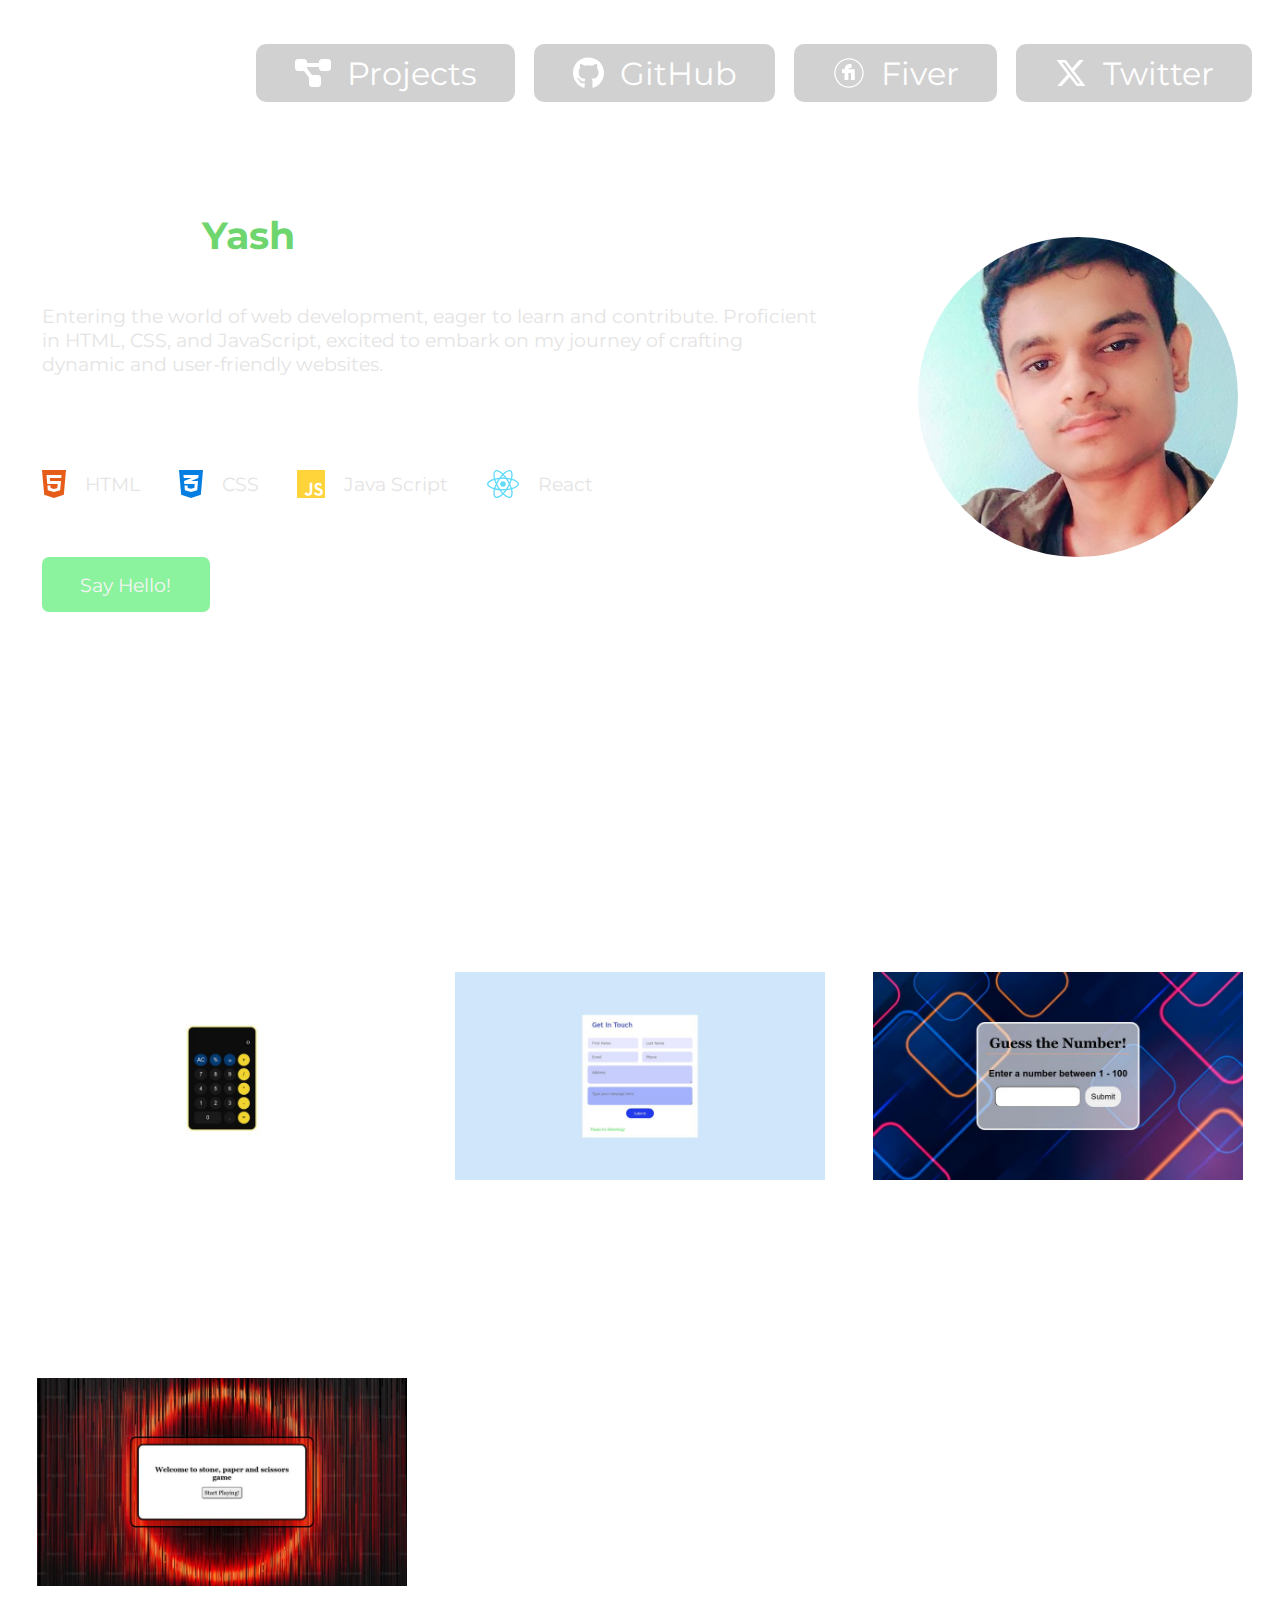
<file: index.html>
<!DOCTYPE html>
<html lang="en">
<head>
    <meta charset="UTF-8">
    <meta name="viewport" content="width=device-width, initial-scale=1.0">
    <title>Yash Adhikari</title>
    <link rel="stylesheet" href="style.css">
</head>
<body id="body">
    <header>
        <nav class="navbar">
                <ul class="navlist" id="openNav">
                   <li><a href= "#project"><svg xmlns="http://www.w3.org/2000/svg" viewBox="0 0 576 512"><!--!Font Awesome Free 6.5.2 by @fontawesome - https://fontawesome.com License - https://fontawesome.com/license/free Copyright 2024 Fonticons, Inc.--><path d="M0 80C0 53.5 21.5 32 48 32h96c26.5 0 48 21.5 48 48V96H384V80c0-26.5 21.5-48 48-48h96c26.5 0 48 21.5 48 48v96c0 26.5-21.5 48-48 48H432c-26.5 0-48-21.5-48-48V160H192v16c0 1.7-.1 3.4-.3 5L272 288h96c26.5 0 48 21.5 48 48v96c0 26.5-21.5 48-48 48H272c-26.5 0-48-21.5-48-48V336c0-1.7 .1-3.4 .3-5L144 224H48c-26.5 0-48-21.5-48-48V80z"/></svg> Projects</a></li>
                    <li><a href="https://github.com/Baburam99" target="_blank"><svg xmlns="http://www.w3.org/2000/svg" viewBox="0 0 496 512"><!--!Font Awesome Free 6.5.2 by @fontawesome - https://fontawesome.com License - https://fontawesome.com/license/free Copyright 2024 Fonticons, Inc.--><path d="M165.9 397.4c0 2-2.3 3.6-5.2 3.6-3.3 .3-5.6-1.3-5.6-3.6 0-2 2.3-3.6 5.2-3.6 3-.3 5.6 1.3 5.6 3.6zm-31.1-4.5c-.7 2 1.3 4.3 4.3 4.9 2.6 1 5.6 0 6.2-2s-1.3-4.3-4.3-5.2c-2.6-.7-5.5 .3-6.2 2.3zm44.2-1.7c-2.9 .7-4.9 2.6-4.6 4.9 .3 2 2.9 3.3 5.9 2.6 2.9-.7 4.9-2.6 4.6-4.6-.3-1.9-3-3.2-5.9-2.9zM244.8 8C106.1 8 0 113.3 0 252c0 110.9 69.8 205.8 169.5 239.2 12.8 2.3 17.3-5.6 17.3-12.1 0-6.2-.3-40.4-.3-61.4 0 0-70 15-84.7-29.8 0 0-11.4-29.1-27.8-36.6 0 0-22.9-15.7 1.6-15.4 0 0 24.9 2 38.6 25.8 21.9 38.6 58.6 27.5 72.9 20.9 2.3-16 8.8-27.1 16-33.7-55.9-6.2-112.3-14.3-112.3-110.5 0-27.5 7.6-41.3 23.6-58.9-2.6-6.5-11.1-33.3 2.6-67.9 20.9-6.5 69 27 69 27 20-5.6 41.5-8.5 62.8-8.5s42.8 2.9 62.8 8.5c0 0 48.1-33.6 69-27 13.7 34.7 5.2 61.4 2.6 67.9 16 17.7 25.8 31.5 25.8 58.9 0 96.5-58.9 104.2-114.8 110.5 9.2 7.9 17 22.9 17 46.4 0 33.7-.3 75.4-.3 83.6 0 6.5 4.6 14.4 17.3 12.1C428.2 457.8 496 362.9 496 252 496 113.3 383.5 8 244.8 8zM97.2 352.9c-1.3 1-1 3.3 .7 5.2 1.6 1.6 3.9 2.3 5.2 1 1.3-1 1-3.3-.7-5.2-1.6-1.6-3.9-2.3-5.2-1zm-10.8-8.1c-.7 1.3 .3 2.9 2.3 3.9 1.6 1 3.6 .7 4.3-.7 .7-1.3-.3-2.9-2.3-3.9-2-.6-3.6-.3-4.3 .7zm32.4 35.6c-1.6 1.3-1 4.3 1.3 6.2 2.3 2.3 5.2 2.6 6.5 1 1.3-1.3 .7-4.3-1.3-6.2-2.2-2.3-5.2-2.6-6.5-1zm-11.4-14.7c-1.6 1-1.6 3.6 0 5.9 1.6 2.3 4.3 3.3 5.6 2.3 1.6-1.3 1.6-3.9 0-6.2-1.4-2.3-4-3.3-5.6-2z"/></svg> GitHub</a></li>
                    <li><a href="https://www.fiverr.com/baburam1221 " target="_blank"><svg xmlns="http://www.w3.org/2000/svg" x="0px" y="0px" viewBox="0 0 50 50">
                        <path d="M 25 2 C 12.309288 2 2 12.309297 2 25 C 2 37.690703 12.309288 48 25 48 C 37.690712 48 48 37.690703 48 25 C 48 12.309297 37.690712 2 25 2 z M 25 4 C 36.609833 4 46 13.390175 46 25 C 46 36.609825 36.609833 46 25 46 C 13.390167 46 4 36.609825 4 25 C 4 13.390175 13.390167 4 25 4 z M 26.5 11 C 21.579 11 18.409109 14.037 18.037109 19 L 14 19 L 14 25 L 18 25 L 18 36 L 24 36 L 24 25 L 28 25 L 28 36 L 34 36 L 34 19 L 24.066406 19 C 24.360406 17.001 25.579 17 26.5 17 L 29.03125 17 L 29.03125 11 L 26.5 11 z"></path>
                        </svg> Fiver</a></li>
                    <li><a href="https://twitter.com/YashAdhika19640" target="_blank"><svg xmlns="http://www.w3.org/2000/svg" viewBox="0 0 512 512"><!--!Font Awesome Free 6.5.2 by @fontawesome - https://fontawesome.com License - https://fontawesome.com/license/free Copyright 2024 Fonticons, Inc.--><path d="M389.2 48h70.6L305.6 224.2 487 464H345L233.7 318.6 106.5 464H35.8L200.7 275.5 26.8 48H172.4L272.9 180.9 389.2 48zM364.4 421.8h39.1L151.1 88h-42L364.4 421.8z"/></svg> Twitter</a></li>
                </ul>
                <div class="links">
                   <button id="open"><svg  xmlns="http://www.w3.org/2000/svg" viewBox="0 0 448 512"><!--!Font Awesome Free 6.5.2 by @fontawesome - https://fontawesome.com License - https://fontawesome.com/license/free Copyright 2024 Fonticons, Inc.--><path d="M0 96C0 78.3 14.3 64 32 64H416c17.7 0 32 14.3 32 32s-14.3 32-32 32H32C14.3 128 0 113.7 0 96zM0 256c0-17.7 14.3-32 32-32H416c17.7 0 32 14.3 32 32s-14.3 32-32 32H32c-17.7 0-32-14.3-32-32zM448 416c0 17.7-14.3 32-32 32H32c-17.7 0-32-14.3-32-32s14.3-32 32-32H416c17.7 0 32 14.3 32 32z"/></svg></button>
                  
                </div>
        </nav>
       
        <ul class="hidden" id="closeNav">
            <button id="close">
                <svg  xmlns="http://www.w3.org/2000/svg" viewBox="0 0 384 512"><!--!Font Awesome Free 6.5.2 by @fontawesome - https://fontawesome.com License - https://fontawesome.com/license/free Copyright 2024 Fonticons, Inc.--><path d="M342.6 150.6c12.5-12.5 12.5-32.8 0-45.3s-32.8-12.5-45.3 0L192 210.7 86.6 105.4c-12.5-12.5-32.8-12.5-45.3 0s-12.5 32.8 0 45.3L146.7 256 41.4 361.4c-12.5 12.5-12.5 32.8 0 45.3s32.8 12.5 45.3 0L192 301.3 297.4 406.6c12.5 12.5 32.8 12.5 45.3 0s12.5-32.8 0-45.3L237.3 256 342.6 150.6z"/></svg>
            </button>
            <li><a href= "#project">Projects</a></li>
            <li><a href="https://github.com/Baburam99" target="_blank">GitHub</a></li>
            <li><a href="https://www.fiverr.com/baburam1221 " target="_blank">Fiver</a></li>
            <li><a href="https://twitter.com/YashAdhika19640" target="_blank">Twitter</a></li>
           
        </ul>
      

    </header>

    <main>
        <section class="container">
            <div class="information">
                <h1>Hi, I am  <span class="high"> Yash</span>.</h1>
                <p>Entering the world of web development, eager to learn and contribute. Proficient in HTML, CSS, and JavaScript, excited to embark on my journey of crafting dynamic and user-friendly websites.</p>
                <h3>Top skills</h3>
                <div class="skill-list">
                    <li> <svg xmlns="http://www.w3.org/2000/svg"  viewBox="0 0 384 512"><!--!Font Awesome Free 6.5.2 by @fontawesome - https://fontawesome.com License - https://fontawesome.com/license/free Copyright 2024 Fonticons, Inc.--><path fill="#E65C19" d="M0 32l34.9 395.8L191.5 480l157.6-52.2L384 32H0zm308.2 127.9H124.4l4.1 49.4h175.6l-13.6 148.4-97.9 27v.3h-1.1l-98.7-27.3-6-75.8h47.7L138 320l53.5 14.5 53.7-14.5 6-62.2H84.3L71.5 112.2h241.1l-4.4 47.7z"/></svg>  HTML</li>
                    <li><svg xmlns="http://www.w3.org/2000/svg"  viewBox="0 0 384 512"><!--!Font Awesome Free 6.5.2 by @fontawesome - https://fontawesome.com License - https://fontawesome.com/license/free Copyright 2024 Fonticons, Inc.--><path fill="#057ee2" d="M0 32l34.9 395.8L192 480l157.1-52.2L384 32H0zm313.1 80l-4.8 47.3L193 208.6l-.3 .1h111.5l-12.8 146.6-98.2 28.7-98.8-29.2-6.4-73.9h48.9l3.2 38.3 52.6 13.3 54.7-15.4 3.7-61.6-166.3-.5v-.1l-.2 .1-3.6-46.3L193.1 162l6.5-2.7H76.7L70.9 112h242.2z"/></svg>CSS </li>
                    <li><svg xmlns="http://www.w3.org/2000/svg" viewBox="0 0 448 512"><!--!Font Awesome Free 6.5.2 by @fontawesome - https://fontawesome.com License - https://fontawesome.com/license/free Copyright 2024 Fonticons, Inc.--><path fill="#FFD43B" d="M0 32v448h448V32H0zm243.8 349.4c0 43.6-25.6 63.5-62.9 63.5-33.7 0-53.2-17.4-63.2-38.5l34.3-20.7c6.6 11.7 12.6 21.6 27.1 21.6 13.8 0 22.6-5.4 22.6-26.5V237.7h42.1v143.7zm99.6 63.5c-39.1 0-64.4-18.6-76.7-43l34.3-19.8c9 14.7 20.8 25.6 41.5 25.6 17.4 0 28.6-8.7 28.6-20.8 0-14.4-11.4-19.5-30.7-28l-10.5-4.5c-30.4-12.9-50.5-29.2-50.5-63.5 0-31.6 24.1-55.6 61.6-55.6 26.8 0 46 9.3 59.8 33.7L368 290c-7.2-12.9-15-18-27.1-18-12.3 0-20.1 7.8-20.1 18 0 12.6 7.8 17.7 25.9 25.6l10.5 4.5c35.8 15.3 55.9 31 55.9 66.2 0 37.8-29.8 58.6-69.7 58.6z"/></svg>Java Script </li>
                    <li><svg xmlns="http://www.w3.org/2000/svg" viewBox="0 0 512 512"><!--!Font Awesome Free 6.5.2 by @fontawesome - https://fontawesome.com License - https://fontawesome.com/license/free Copyright 2024 Fonticons, Inc.--><path fill ="#61dbfb"  d="M418.2 177.2c-5.4-1.8-10.8-3.5-16.2-5.1 .9-3.7 1.7-7.4 2.5-11.1 12.3-59.6 4.2-107.5-23.1-123.3-26.3-15.1-69.2 .6-112.6 38.4-4.3 3.7-8.5 7.6-12.5 11.5-2.7-2.6-5.5-5.2-8.3-7.7-45.5-40.4-91.1-57.4-118.4-41.5-26.2 15.2-34 60.3-23 116.7 1.1 5.6 2.3 11.1 3.7 16.7-6.4 1.8-12.7 3.8-18.6 5.9C38.3 196.2 0 225.4 0 255.6c0 31.2 40.8 62.5 96.3 81.5 4.5 1.5 9 3 13.6 4.3-1.5 6-2.8 11.9-4 18-10.5 55.5-2.3 99.5 23.9 114.6 27 15.6 72.4-.4 116.6-39.1 3.5-3.1 7-6.3 10.5-9.7 4.4 4.3 9 8.4 13.6 12.4 42.8 36.8 85.1 51.7 111.2 36.6 27-15.6 35.8-62.9 24.4-120.5-.9-4.4-1.9-8.9-3-13.5 3.2-.9 6.3-1.9 9.4-2.9 57.7-19.1 99.5-50 99.5-81.7 0-30.3-39.4-59.7-93.8-78.4zM282.9 92.3c37.2-32.4 71.9-45.1 87.7-36 16.9 9.7 23.4 48.9 12.8 100.4-.7 3.4-1.4 6.7-2.3 10-22.2-5-44.7-8.6-67.3-10.6-13-18.6-27.2-36.4-42.6-53.1 3.9-3.7 7.7-7.2 11.7-10.7zM167.2 307.5c5.1 8.7 10.3 17.4 15.8 25.9-15.6-1.7-31.1-4.2-46.4-7.5 4.4-14.4 9.9-29.3 16.3-44.5 4.6 8.8 9.3 17.5 14.3 26.1zm-30.3-120.3c14.4-3.2 29.7-5.8 45.6-7.8-5.3 8.3-10.5 16.8-15.4 25.4-4.9 8.5-9.7 17.2-14.2 26-6.3-14.9-11.6-29.5-16-43.6zm27.4 68.9c6.6-13.8 13.8-27.3 21.4-40.6s15.8-26.2 24.4-38.9c15-1.1 30.3-1.7 45.9-1.7s31 .6 45.9 1.7c8.5 12.6 16.6 25.5 24.3 38.7s14.9 26.7 21.7 40.4c-6.7 13.8-13.9 27.4-21.6 40.8-7.6 13.3-15.7 26.2-24.2 39-14.9 1.1-30.4 1.6-46.1 1.6s-30.9-.5-45.6-1.4c-8.7-12.7-16.9-25.7-24.6-39s-14.8-26.8-21.5-40.6zm180.6 51.2c5.1-8.8 9.9-17.7 14.6-26.7 6.4 14.5 12 29.2 16.9 44.3-15.5 3.5-31.2 6.2-47 8 5.4-8.4 10.5-17 15.5-25.6zm14.4-76.5c-4.7-8.8-9.5-17.6-14.5-26.2-4.9-8.5-10-16.9-15.3-25.2 16.1 2 31.5 4.7 45.9 8-4.6 14.8-10 29.2-16.1 43.4zM256.2 118.3c10.5 11.4 20.4 23.4 29.6 35.8-19.8-.9-39.7-.9-59.5 0 9.8-12.9 19.9-24.9 29.9-35.8zM140.2 57c16.8-9.8 54.1 4.2 93.4 39 2.5 2.2 5 4.6 7.6 7-15.5 16.7-29.8 34.5-42.9 53.1-22.6 2-45 5.5-67.2 10.4-1.3-5.1-2.4-10.3-3.5-15.5-9.4-48.4-3.2-84.9 12.6-94zm-24.5 263.6c-4.2-1.2-8.3-2.5-12.4-3.9-21.3-6.7-45.5-17.3-63-31.2-10.1-7-16.9-17.8-18.8-29.9 0-18.3 31.6-41.7 77.2-57.6 5.7-2 11.5-3.8 17.3-5.5 6.8 21.7 15 43 24.5 63.6-9.6 20.9-17.9 42.5-24.8 64.5zm116.6 98c-16.5 15.1-35.6 27.1-56.4 35.3-11.1 5.3-23.9 5.8-35.3 1.3-15.9-9.2-22.5-44.5-13.5-92 1.1-5.6 2.3-11.2 3.7-16.7 22.4 4.8 45 8.1 67.9 9.8 13.2 18.7 27.7 36.6 43.2 53.4-3.2 3.1-6.4 6.1-9.6 8.9zm24.5-24.3c-10.2-11-20.4-23.2-30.3-36.3 9.6 .4 19.5 .6 29.5 .6 10.3 0 20.4-.2 30.4-.7-9.2 12.7-19.1 24.8-29.6 36.4zm130.7 30c-.9 12.2-6.9 23.6-16.5 31.3-15.9 9.2-49.8-2.8-86.4-34.2-4.2-3.6-8.4-7.5-12.7-11.5 15.3-16.9 29.4-34.8 42.2-53.6 22.9-1.9 45.7-5.4 68.2-10.5 1 4.1 1.9 8.2 2.7 12.2 4.9 21.6 5.7 44.1 2.5 66.3zm18.2-107.5c-2.8 .9-5.6 1.8-8.5 2.6-7-21.8-15.6-43.1-25.5-63.8 9.6-20.4 17.7-41.4 24.5-62.9 5.2 1.5 10.2 3.1 15 4.7 46.6 16 79.3 39.8 79.3 58 0 19.6-34.9 44.9-84.8 61.4zm-149.7-15c25.3 0 45.8-20.5 45.8-45.8s-20.5-45.8-45.8-45.8c-25.3 0-45.8 20.5-45.8 45.8s20.5 45.8 45.8 45.8z"/></svg>React </li>
                </div>
                <div class="indexLinks">
                <a href= "mailto:adhikariyash53@gmail.com" class="greeting">Say Hello!</a>
        </div>
            </div>
            <div class="indexImg">          
                <img src="imgs/baburam .jpg" alt="picture">
       </div>
        </section>
           
        <!-- projects -->

   <section id="project" class="project">
    <div class="projectMain">
        <h1>My Recent Works</h1>
        <div class="projects">
        <div class="projectOne">
            <a href="https://github.com/Baburam99/Calculator" target="_blank"><img src="imgs/calculator.jpg" alt="web calculator"> </a>
            <h2>Web Calculator</h2>
            <p>Html, CSS, and Java Script</p>
        </div>
        <div class="projectTwo">
            <a href="https://github.com/Baburam99/contactForm" target="_blank"><img src="imgs/form.jpg" alt="contact form design"></a>
            <h2>Contact Form</h2>
            <p>Html, CSS, and Java script</p>
        </div>
        <div class="projectThree">
            <a href="https://github.com/Baburam99/Number-guessing-Game" target="_blank"><img src="imgs/number.jpg" alt="number guessing game"></a>
            <h2>Number guessing Game</h2>
            <p>Html, CSS, and Java script </p>
        </div>
        <div class="projectFour">
            <a href="https://github.com/Baburam99/Short-Game-in-Java-Script" target="_blank"><img src="imgs/stonePaperScissor.jpg" alt="stone paper scissor game"></a>
            <h2>Stone Paper Scissor Game</h2>
            <p>Html, CSS, and Java Script</p>
        </div>
    </div>
    </div>
</main>

</section>

    </main>
    <script src="script.js"> </script>
</body>
</html>
</file>
<file: style.css>
@import url('https://fonts.googleapis.com/css2?family=IBM+Plex+Sans:ital,wght@0,100;0,200;0,300;0,400;0,500;0,600;0,700;1,100;1,200;1,300;1,400;1,500;1,600;1,700&family=Lato:ital,wght@0,100;0,300;0,400;0,700;0,900;1,100;1,300;1,400;1,700;1,900&family=Merriweather:ital,wght@0,300;0,400;0,700;0,900;1,300;1,400;1,700;1,900&family=Montserrat:ital,wght@0,100..900;1,100..900&family=Poppins:ital,wght@0,100;0,200;0,300;0,400;0,500;0,600;0,700;0,800;0,900;1,100;1,200;1,300;1,400;1,500;1,600;1,700;1,800;1,900&family=Roboto:wght@400;700&display=swap');

*{
    box-sizing: border-box;
}
body,html{
   
    font-family:Montserrat;
    background-image: url(https://st.depositphotos.com/67903508/58167/i/450/depositphotos_581677164-stock-photo-beautiful-black-blue-striped-pattern.jpg);
    background-position: center;
    background-repeat: no-repeat;
    background-size: cover;
    min-height: 100vh;
    min-height: 100svh;
    scroll-behavior: smooth;
}
.navbar{
    display:flex;
    justify-content: end;
    align-items: center;
    position: sticky;
    padding: 20px;
}
.navlist{
    display:flex;
    gap: 1.2rem;
}
.navlist li{
    list-style: none;
}
.skill-list li svg{
    fill:white;
    height: 2rem;
}
.navlist li a{
    text-decoration: none;
    font-size: clamp(1.3rem, 2.5vw, 2rem); 
    color:white;
    background-color: rgba(40, 36, 36, 0.208);
    padding: 0.3em 1.2em;
    border-radius: 10px;
    display: flex;
  gap: 0.5em;
  justify-content: center;
  align-items: center;
}
.navlist li a svg{
    fill:white;
    height: 2rem;
}
.navlist li a:hover{
    box-shadow: 2px 1px 10px rgb(215, 215, 220);
}



/* navbar */
.container{
    display:flex;
    flex-direction: row;
    justify-content: center;
    align-items: center;
    gap: 6em;
    padding: 1em;
    margin-top: 2em;
}
.high{
    color:rgb(111, 214, 111);
}
.indexImg{
    border-radius: 50%;
    cursor: pointer;
}
.indexImg img{
   height: 20rem;
   width: 20rem;
   object-fit: cover;
    transition: all 0.6s ease;
    border-radius: 50%;
}
.indexImg img:hover{
    border-radius: 10%;
}
.information{
    color:white;
     font-size:clamp(1rem, 2.5vw, 1.2rem);
     display: flex;
     flex-direction: column;
     justify-content: center;
     align-items: start;
 
     
}
.information p{
    width: 60ch;
    color: #e5e4e4
 
}
.skill-list li{
    display: flex;
    gap: 1em;
    justify-content: center;
    align-items: center;
    color:#e5e4e4;
}
.skill-list{
    display: flex;
    gap: 2em;
    justify-content: center;
    align-items: center;
    text-align: center;
}
.indexLinks{
    margin-top: 2em;
    display: flex;
    flex-direction: row;
    gap: 2em;
}
.greeting{
    padding: 0.8em 2em;
    margin-top: 1em;
    border-radius: 7px;
    border:none;
    background-color: rgba(12, 228, 52, 0.479);
    color:whitesmoke;
    font-size: 1em;
    cursor: pointer;
    text-decoration: none;
}
.greeting:hover{
    box-shadow: 1px 1px 10px rgb(6, 24, 228);
}
@media (max-width: 1245px){
    .container{
        gap: 1.5rem;
        transition: all 0.3 s ease;
    }
    .indexImg img{
        height: 15rem;
        width: 15rem;
    }
    .container p{
        width: 50ch;
    }
}
@media (max-width:950px) {
    .container{
        gap: 1rem;
        flex-direction: column-reverse;
       height: max-content;
    }
    .indexImg{
        
       margin-top: 2em;
    
    }
    .information{
        align-items: center;
    }
    .information p{
        text-align: center;
    }
  .indexImg img{
        height: 15rem;
        width: 15rem;
    }
    .skill-list li{
        gap: 0.3em;
    }
    
}
@media (max-width: 530px) {
    .container{
        height: max-content;
    }
    .information p{
        width: 40ch;
        font-size: 0.9rem;
    }
    
}
@media (max-width: 430px){
    .information p{
        width: 30ch;
    }
    .skill-list{
        font-size: 0.7rem;
    }
    .indexLinks{
        display: flex;
        flex-direction: column;
        gap: 0.3rem;
    }
    .navlist{
        gap: 0.5rem;
    }
    .navlist li a{
        
        font-size: 1rem;
    }
}
@media (max-width: 300px){
    .indexImg img{
        height: 10rem;
        width: 10rem;
    }
    .information p{
        font-size: 0.8rem;
    }
    .navlist{
        gap: 0.3rem;
    }
    .navlist li a{
        font-size: 0.8rem;
    }
}

.projectMain{
    display: flex;
    flex-direction: column;
    justify-content: center;
    align-items: center;
    margin-top: 10em;
    margin-bottom: 2em;
}
.projectMain h1{
    color:white;
    font-family: merriweather;
  border-bottom:2px solid white;
  padding: 0.3em;

}
.projects{
    margin-top: 5em;
    display:grid;
    grid-template-columns: repeat(3, auto);
    gap: 3em;
    color:white;
    text-align: center;
    margin-bottom: 5em;
}
.projects img{
    height: 13em;
}
.projects img:hover{
 border: 3px solid yellow;
 box-shadow: 2px 3px 10px rgb(8, 201, 236);
    transition: all 0.3s ease-in-out;
    border-radius: 10px;
}
.projectOne{
    display: flex;
    flex-direction: column;
    gap: 0.8em;
}
.projectOne h2{
font-size: clamp(0.6rem, 2.5vw, 1.5rem);  
}
.projectTwo{
    display: flex;
    flex-direction: column;
    gap: 0.8em;
}
.projectTwo h2{
font-size: clamp(0.6rem, 2.5vw, 1.5rem);  
}
.projectThree{
    display: flex;
    flex-direction: column;
    gap: 0.8em;
}
.projectThree h2{
font-size: clamp(0.6rem, 2.5vw, 1.5rem);  
}
.projectFour{
    display: flex;
    flex-direction: column;
    gap: 0.8em;
}
.projectFour h2{
font-size: clamp(0.6rem, 2.5vw, 1.5rem);
}
.links svg{
    fill:black;
    height: 2em;
    border:none;
    padding: 0.4em;
    z-index: 9;
}
.links{
    display: none;
    text-align: end;
}
#close{
    display: none;
    height: 4rem;
    padding: 1em;
    border-radius: 50%;
    background-color: rgba(15, 15, 122, 0.855);
    border:none;
    cursor: pointer;
    fill:white;
    margin-top: 1em;
}
#open{
    display: none;
    display: none;
    height: 3.5rem;
    padding: 1em;
    border-radius: 50%;
    margin-top: 10em;
    background-color: rgba(7, 7, 79, 0.855);
    border:none;
    cursor: pointer;
    fill:white;
  
}
.hidden{
   display: none;
   width: 70vw;
   background-color: rgb(4, 17, 69);
   overflow: hidden;
   color:white;
   position: fixed;
   transition: all 0.4s ease;
   z-index: 9;
 }
 .overlay {
    position: fixed;
    top: 0;
    left: 0;
    width: 100%;
    height: 100%;
    background-color: rgba(0, 0, 0, 0.568); 
    z-index: 1; 
    display: none;
  }
.hidden li{
    list-style: none;
    margin-top: 3em;
    position: relative;
}
.hidden li a{
    text-decoration: none;
    padding: 0.7em;
    }
.left{
    width: 90vw;
    display: flex;
    gap:2rem;
}

@media (max-width: 1250px){
    .projects{
        grid-template-columns: repeat(2, 1fr);
    }
}
@media (max-width: 885px){
    .projects{
        grid-template-columns: repeat(1, 1fr)
    };
}

@media(max-width: 760px){
    .hidden{
        display: block;
        left: 50em;
        text-align: start;
        height: 100vh;
        height: 100svh;
    }
    .hidden li{
       padding-top: 2em;
    }
    .hidden li a{
        color:white;
        font-size: 2rem;
        text-align: center;
    }
   .navlist{
    display: none;
   }
   .hidden{
    display: flex;
    justify-content: start;
    align-items: start;
    flex-direction: column;
   top:0.1em;
   }
   #open{
    display: block;
    border-radius: 20%;
    margin-top: 1em;
    background-color: rgba(7, 7, 79, 0.855);
    border:none;
    cursor: pointer;
   }
   #open svg{
   height: 2rem;
   padding: 4px 3px;
   
   fill:white;
   }
   #close{
    display: none;
   }
   #close svg{
    height: 3.1em;
    padding: 0px 3px;
   }
   .links button svg{
    display: block;
    height: 3em;
   }
   .links{
    display:block;
    z-index: 9;
   }
   .hidden li a:hover{
    border-bottom: 3px solid whitesmoke;
    transition: all 0.4s ease;
   }
}
  
    
@media (max-width: 460px){
    .projects img{
        height: 10rem;
    }
    .left{
    display: flex;
    gap:2rem;
    justify-content: start;
    align-items: center;
    text-align: center;
    }
}
@media (max-width: 330px){
    .projects img{
        height: 5rem;
    }
    .projectMain h1{
        font-size: 1.4rem;
    }
    .left a{
        font-size: 0.7rem;
    }
    .skill-list{
        display: grid;
       grid-template-columns: repeat(2, 1fr);
       
    }
    .skill-list li{
        text-align: start;
    }
    .information p{
        width: 20ch;
    }
   
}
@media (max-width: 210px){
    .skill-list{
        display: grid;
       grid-template-columns: repeat(1, 1fr);
       
    }
    .skill-list li{
      display: flex;
      justify-content: start;
    }
   
}
.project{
    margin-top: 10em;
   
}
/* hidden navbar */
</file>
